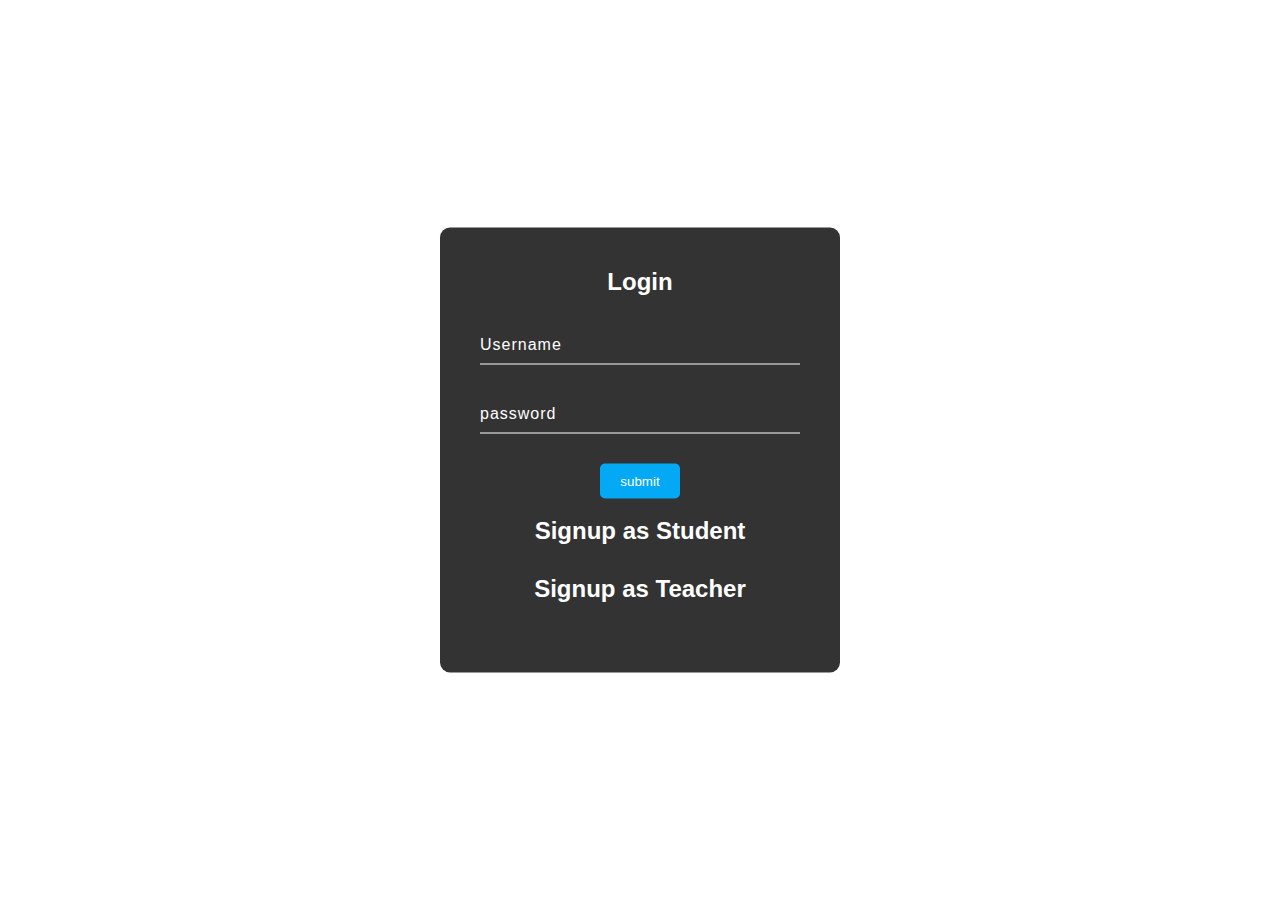
<file: index.html>
<!doctype html>
<html>
	<head>
		<meta charset="utf-8">
		<title>E-Interaction</title>
		<link rel="stylesheet" href="style.css">
	</head>
	<body>
		<div class="box">
			<h2>Login</h2>
			<form name="myform" action="dynamic.jsp" method="post">
				<div class="inputBox">
					<input type="text" name="uname" name=""required="">
					<label>Username</label>
				</div>
				<div class="inputBox">
					<input type="password" name="ps" name=""required="">
					<label>password</label>
				</div>
				<center><input type="submit" name="" value="submit"></center>
			</form><br>
			<h2><a style="text-decoration:none" href="signupasstudent.html" target="bottom">Signup as Student</a></h2>
			<h2><a style="text-decoration:none" href="signupasteacher.html" target="bottom">Signup as Teacher</a></h2>
			
		</div>
	</body>
</html>
</file>
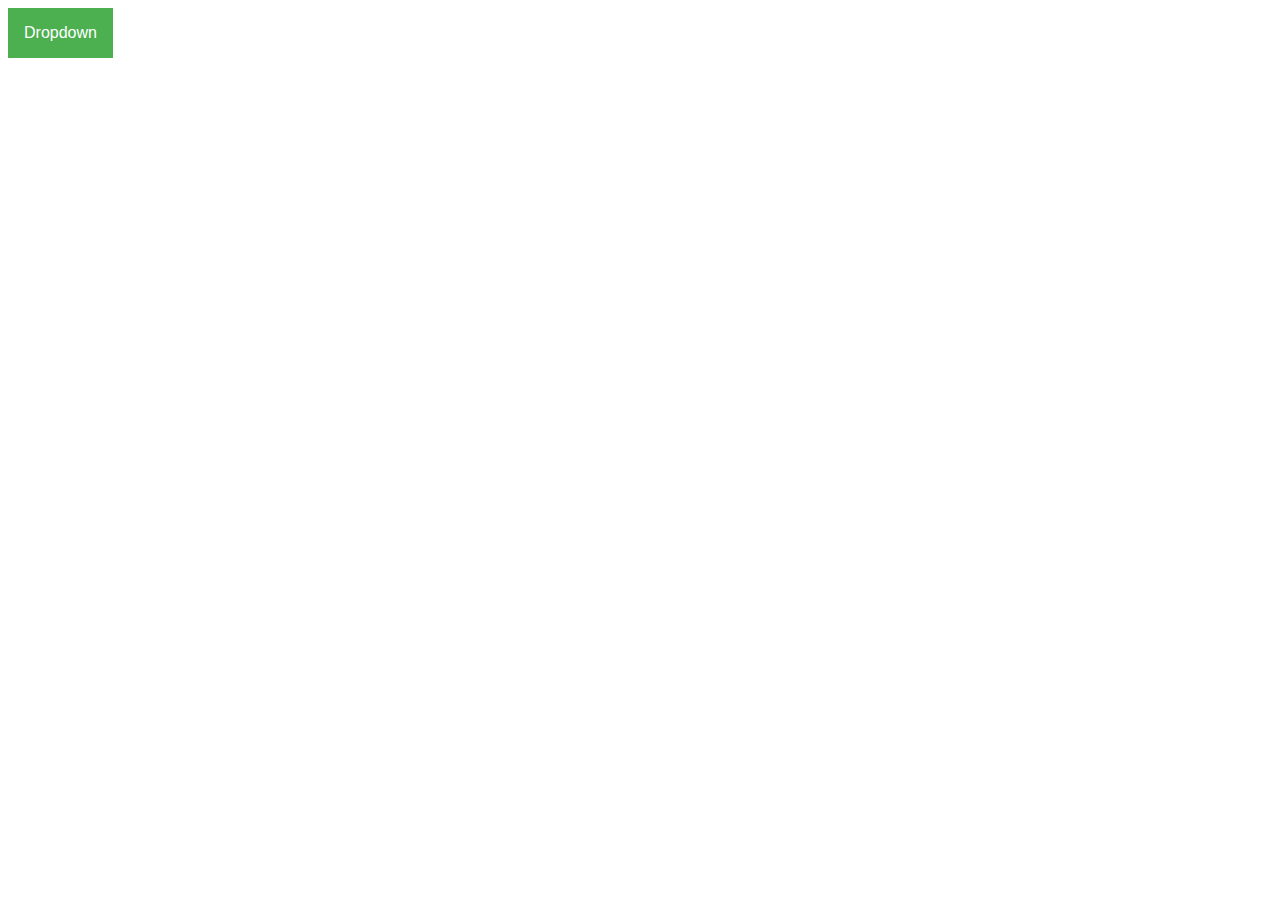
<file: Areaofinterest.html>
<!DOCTYPE html>
<html>
<head>
<meta name="viewport" content="width=device-width, initial-scale=1">
<style>
.dropbtn {
    background-color: #4CAF50;
    color: white;
    padding: 16px;
    font-size: 16px;
    border: none;
}

.dropdown {
    position: relative;
    display: inline-block;
}

.dropdown-content {
    display: none;
    position: absolute;
    background-color: #f1f1f1;
    min-width: 160px;
    box-shadow: 0px 8px 16px 0px rgba(0,0,0,0.2);
    z-index: 1;
}

.dropdown-content a {
    color: black;
    padding: 12px 16px;
    text-decoration: none;
    display: block;
}

.dropdown-content a:hover {background-color: #ddd}

.dropdown:hover .dropdown-content {
    display: block;
}

.dropdown:hover .dropbtn {
    background-color: #3e8e41;
}
</style>
</head>
<body>

<div class="dropdown">
  <button class="dropbtn" target="self">Dropdown</button>
  <div class="dropdown-content">
    <a href="#">Link 1</a>
    <a href="#">Link 2</a>
    <a href="#">Link 3</a>
    <a href="#">Link 4</a>
  </div>
</div>

</body>
</html>
</file>
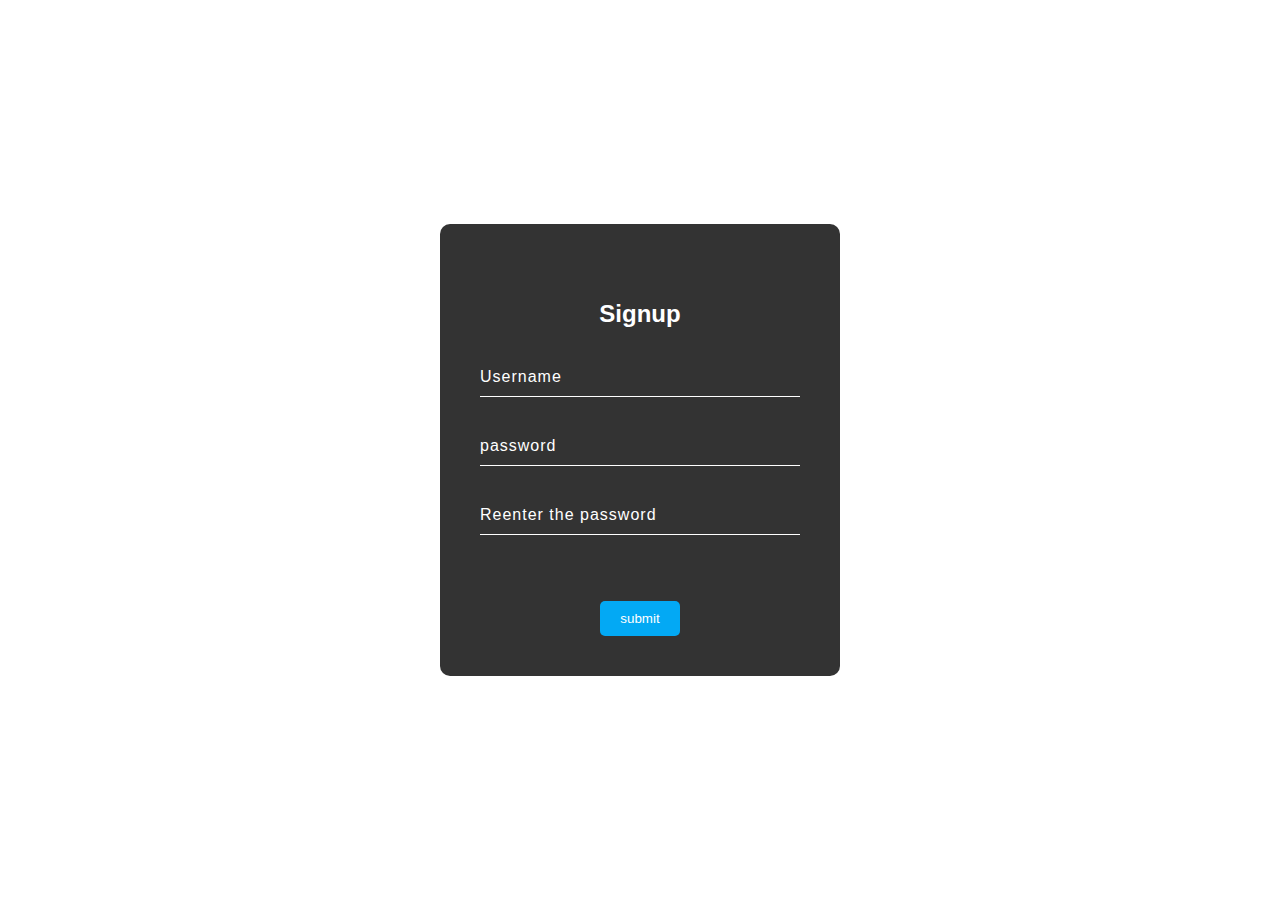
<file: signupasstudent.html>
<!doctype html>
<html>
	<head>
		<link rel="stylesheet" href="style.css">
		<script>
		 	function myfun()
			{
				var uname=document.myform.uname.value;
				if(uname=="")
				{
					alert("plse username");
					return false;
				}
				var pwd=document.myform.ps.value;
				if(pwd=="")
				{
					alert("plse enter password");
					return false;	
				}
				if(pwd.length<8)	
				{
					alert("plse enter password more than 8 characters");
					
					return false;
				}
				var special=/[@%$*!\.]+/.test(pwd);
				var upper=/[A-Z]+/.test(pwd);
				var lower=/[a-z]+/.test(pwd);
				var digits=/[0-9]+/.test(pwd);
				var status=0;
				if(special && upper && lower && digits)
				{
					status=1;
				}	
	                        if(status==0)
                       	 	{
                                 	alert("plse enter the combination of lowercase uppercase digits and special symbols");
                                 	document.myform.ps.focus();
                                 	return false;	
	                        }
				var rpwd=document.myform.rps.value;
				if(rpwd!=pwd)
				{
					alert("password dont match");
					document.myform.rps.focus();
					return false;	
				}
				
			}
		</script>
	</head>
	<body>
		<div class="box"><br><br>
			<h2>Signup</h2>
			<form name="myform" action="register.jsp" onsubmit="return myfun();">
				<div class="inputBox">
					<input type="text" name="uname" name=""required="">
					<label>Username</label>
				</div>
				<div class="inputBox">
					<input type="password" name="ps" name=""required="">
					<label>password</label>
				</div>
				<div class="inputBox">
					<input type="password" name="rps" name=""required="">
					<label>Reenter the password</label>
				</div><br><br>				
				<center><input type="submit" name="" value="submit"></center>
			</form>
		</div>
	</body>
</html>
</file>
<file: style.css>
body
{
	margin: 0;
	padding: 0;
	font-family: sans-serif;
	background: url(https://hdwallsource.com/img/2014/4/free-background-wallpaper-22918-23554-hd-wallpapers.jpg);
	background-size: cover;
}
.box
{
	position: absolute;
	top: 50%;
	left: 50%;
	transform: translate(-50%,-50%);
	width: 400px;
	padding: 40px;
	background: rgba(0,0,0,0.8);
	box-sizing: border-box;
	box-shadow: 0 15px 25px rgba(0,0,0,0.);
	border-radius: 10px;
}
.box h2
{
	margin: 0 0 30px;
	padding: 0;
	color: #fff;
	text-align: center;
	
}
a{
	color:#fff;
}
a:visited
	{
		color:white;
	}
.box .inputBox
{
	position: relative;
}
.box .inputBox input
{
	width: 100%;
	padding: 10px 0;
	font-size: 16px;
	color: #fff;
	letter-spacing: 1px;
	margin-bottom: 30px;
	border: none;
	border-bottom: 1px solid #fff;
	outline: none;
	background: transparent;
}
.box .inputBox label
{
	position: absolute;
	top: 0;
	left: 0;
	letter-spacing: 1px;	
	padding: 10px 0;
	font-size: 16px;
	color: #fff;
	pointer-events: none;
	transition: 0.5s;
}
.box .inputBox input:focus ~ label,
.box .inputBox input:valid ~ label
{
	top: -18px;
	left: 0;
	color: #03a9f4;
	font_size: 12px;
}
.box input[type="submit"]
{
	background: transparent;
	border: none;
	outline: none;
	color: #fff;
	background: #03a9f4;
	padding: 10px 20px;
	cursor: pointer;
	border-radius: 5px;
}
</file>
